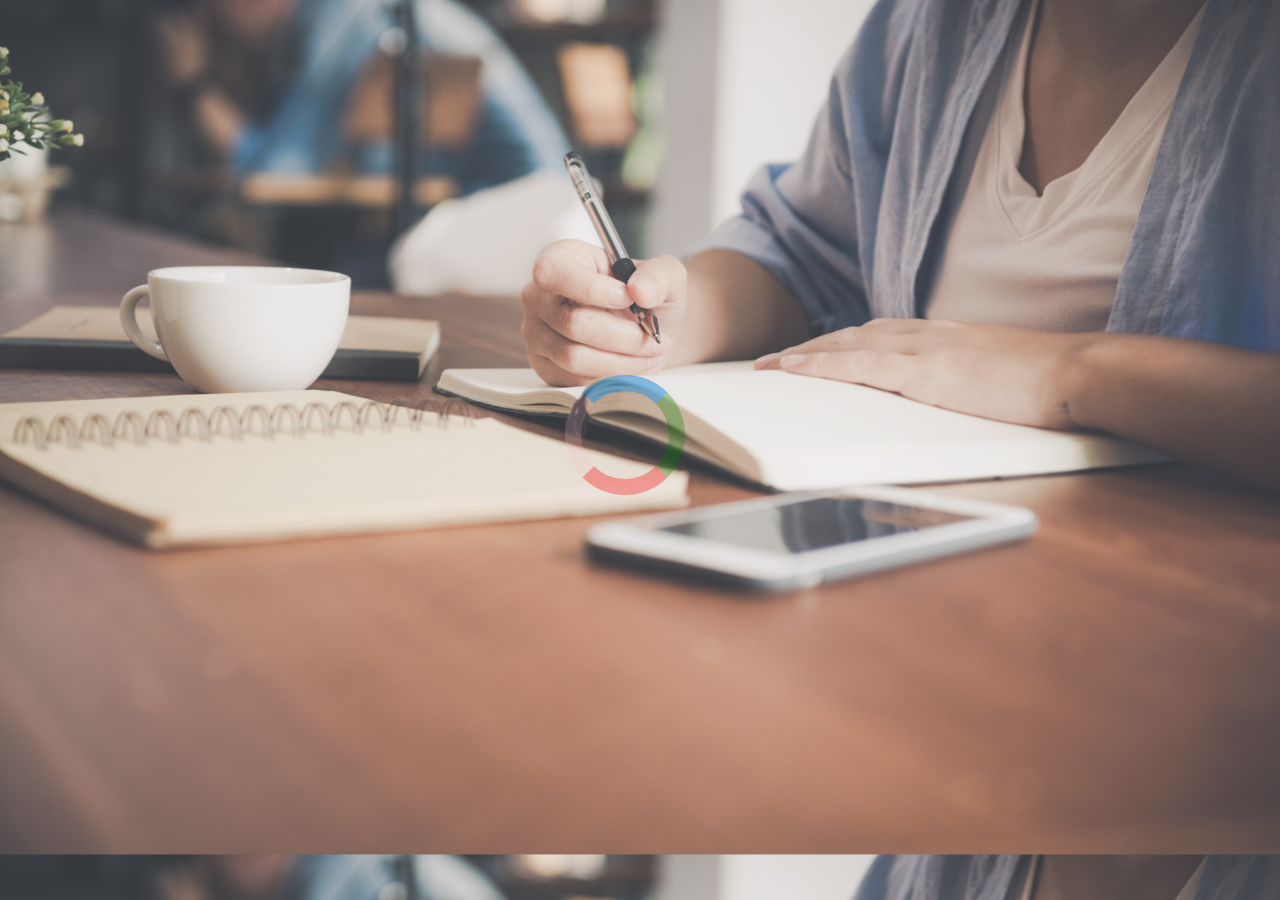
<file: index.html>
<!DOCTYPE html>
<html lang="en">
<head>
    <meta charset="UTF-8">
    <meta name="viewport" content="width=device-width, initial-scale=1.0">
    <meta http-equiv="X-UA-Compatible" content="ie=edge">
    <link rel="stylesheet" href="CSS/styles1.css">
    <link rel="stylesheet" href="https://fonts.googleapis.com/icon?family=Material+Icons">
    <link href="https://fonts.googleapis.com/css?family=Montserrat" rel="stylesheet">
    <title>Issue tracker</title>
</head>
    <body onload="myFunction()" style="margin:0;">                                                                                                                                                                                                                                                                                                                                                                                                                                                                                                                                                                                                                                                                                                                                                                                                                                                                                                                                                                                                                                                                                                                                                                                                                                                                                                                                                                                                                                                                                                                                                                                                                                                                                                                                                                                                                                                                                                                                                                                                                                                                                                                                                                                                                                                                                                                                                                                                                                                                                                                                                                                                                                                                                                                                                                                                                                                                                                                                                                                                                                                                                                                                                                                                                                                                                                                                                                                                                                                                                                                                                                                                                                                                                                                                                                                                                                                                                                                                                                                                                                                                                                                                                                                                                                                                                                                                                                                                                                                                                                                                                                                                                                                                                                                                                                                                                                                                                                                                                                                                                                                                                                                                                                                                                                                                                                                                                                                                                                                                                                                                                                                                                                                                                                                                                                                                                                                                                                                                                                                                                                                                                                                                                                                                                                                                                                                                                                                                                                                                                                                                                                                                                                                                                                                                                                                                                                                                                                                                                                                                                                                                                                                                                                                                                                                                                                                                                                                                                                                                                                                                                                                                                                                                                                                                                                                                                                                                                                                                                                                                                                                                                                                                                                                                                                                                                                                                                                                                                                                                                                                                                                                                                                                                                                                                                                                                                                                                                                                                                                                                                                                                                                                                                                                                                                                                                                            
        <div id="loader"></div>
    
    <div style="display:none;" id="myDiv" class="animate-bottom">
    <div class="container">
    <h1>WELCOME TO ISSUES TRACKER</h1>
    <nav>
        <a href="pages/Account-page.html">Account page</a>
        <a href="pages/sign-in.html">sign in</a>
    </nav>

</div>
<footer>
   CSDC issues tracker &copy; 2019 
</footer>
</div>
<script src="js/index.js"></script>
</body>
</html>
</file>
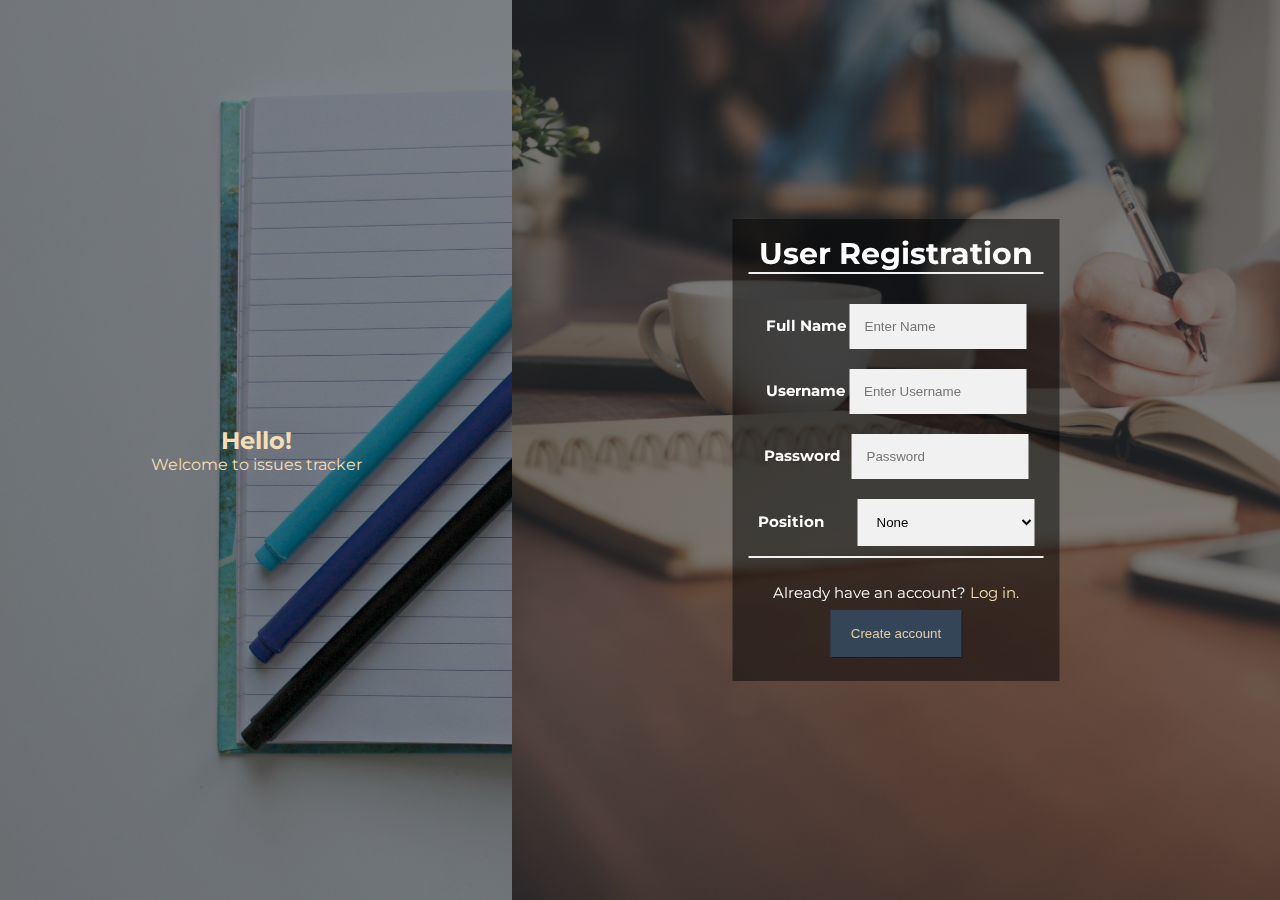
<file: pages/Account-page.html>
6<!DOCTYPE html>
<html lang="en">
<head>
    <meta charset="UTF-8">
    <meta name="viewport" content="width=device-width, initial-scale=1.0">
    <meta http-equiv="X-UA-Compatible" content="ie=edge">
    <link rel="stylesheet" href="../CSS/styles.css">
    <link rel="stylesheet" href="https://fonts.googleapis.com/icon?family=Material+Icons">
    <link href="https://fonts.googleapis.com/css?family=Montserrat" rel="stylesheet">
    <title>Issues tracker</title>
</head>
<body>
    <div class="split left">
        <div class="centered">
        <a href="../index.html"> <h2>Hello! <br></h2></a> 
          <p> Welcome to issues tracker</p>
        </div>
      </div>
      
      <div class="split right">
        <div class="centered">
         <form action="#">
               <form>
                <div class="container">
                  <h1>User Registration</h1>
                  <!-- <h1>Register</h1>
                  <p>Please fill in this form to create an account.</p> -->
                  <hr>
                  <div class="form-class">
                  <label for="name"><b>Full Name</b></label>
                  <input type="text" placeholder="Enter Name" name="name" required>
                  <br>
              
                  <label for="username"><b>Username</b></label>
                  <input type="text" placeholder="Enter Username" name="username" required>
              <br>
                  <label for="psw"><b class="move1"> Password</b></label>
                  <input type="password" placeholder="Password" name="psw" required>
                  <br>
                  <label for="business"> <b id="move"> Position</b>
                     <select id="business" name="business">
                        <option value="First Choice">None</option>
                        <option value="First Choice">Business analyst</option>
                        <option value="Second Choice">Programmer</option>
                        <option value="Third Choice">Project Manager</option>
                        <option value="Fourth Choice">Business Intelligence</option>
                        <option value="Fifth Choice">Web Designers</option>
                     
                      </select>
                      
                      </label>
                    </div>
        
                  <hr>
              
                  <!-- <p>By creating an account you agree to our <a href="#">Terms & Privacy</a>.</p> -->
                  <p>Already have an account? <a href="../pages/sign-in.html">Log in</a>.</p>
                  <button type="submit" class="registerbtn"> <a href="../pages/login-page.html">Create account</a></button>
                  <!-- <button type="submit" class="registerbtn"> <a href="../pages/login-page.html"></a> Reset buton</button> -->
                </div>
              </form>
         </form>
        </div>
      </div>
</body>
</html>
</file>
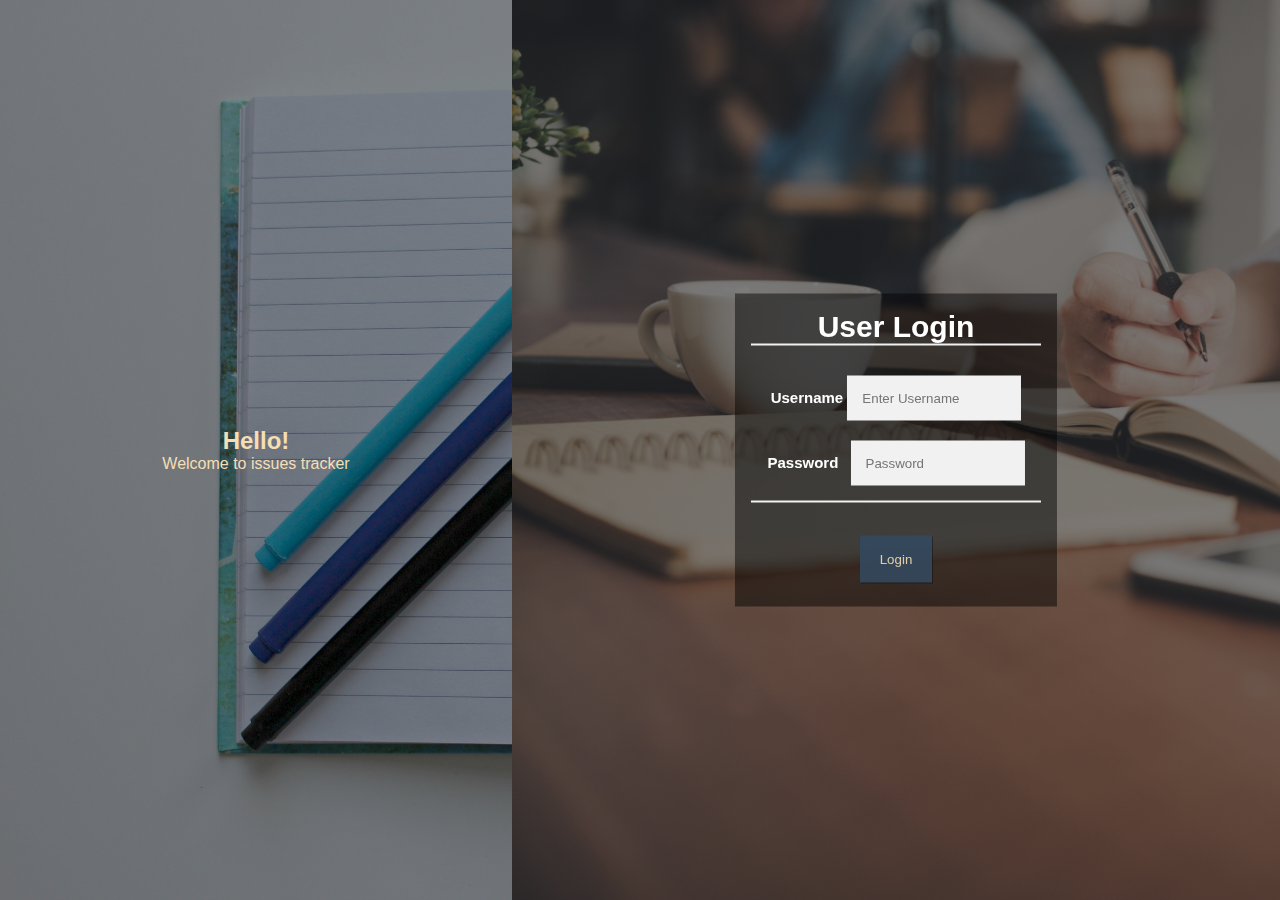
<file: pages/sign-in.html>
<!DOCTYPE html>
<html lang="en">
<head>
    <meta charset="UTF-8">
    <meta name="viewport" content="width=device-width, initial-scale=1.0">
    <meta http-equiv="X-UA-Compatible" content="ie=edge">
    <link rel="stylesheet" href="https://fonts.googleapis.com/icon?family=Material+Icons">
    <link rel="stylesheet" href="../CSS/styles.css">
    <title>Issue tracker</title>
</head>
<body>
    <div class="split left">
        <div class="centered">
                <a href="../index.html"> <h2>Hello! <br></h2></a> 
          <p> Welcome to issues tracker</p>
        </div>
      </div>
      <div class="split right">
        <div class="centered">
         <form action="#">
               <form>
                <div class="container">
                  <h1>User Login</h1>
                  <hr>
                  <div class="form-class">
                  <label for="username"><b>Username</b></label>
                  <input type="text" placeholder="Enter Username" name="username" required>
              <br>
                  <label for="psw"><b class="move1"> Password</b></label>
                  <input type="password" placeholder="Password" name="psw" required>
                  <br>
                    </div>
        
                  <hr>
              
                  <!-- <p>By creating an account you agree to our <a href="#">Terms & Privacy</a>.</p> -->
                  <!-- <p>Already have an account? <a href="pages/sign-in.html">Log in</a>.</p> -->
                  <button type="submit" class="registerbtn"> <a href="../pages/login-page.html"> Login </a></button>
                  <!-- <button type="submit" class="registerbtn"> <a href="#"></a> Reset buton</button> -->
                </div>
              </form>
         </form>
        </div>
      </div>
</body>
</html>
</file>
<file: CSS/styles1.css>
*{
    box-sizing: border-box;
    margin: 0;
    padding: 0;
    overflow:hidden; 
}
body{
   background: linear-gradient(rgba(0, 0, 0, 0.63),rgba(0, 0, 0, 0.63)),url(../images/adult-application-asian-733856.jpg);
   background-size: cover;
   color: white;
   font-family: 'Montserrat', sans-serif;
}
.container{
    background: rgba(245, 222, 179, 0.247);
    margin: 150px;
    padding: 50px;
    text-align: center;
    position: relative;
    left: 30px;
    top: 70px;
    box-shadow: 5px 10px rgba(0, 0, 0, 0.144);
}
nav {
    padding: 10px;
    margin: 20px;  
}
nav a{
    display:block ;
    text-decoration: none;
    color: white;
    padding: 8px 16px;
}
nav a:hover{
    color: red;
}
/* Center the loader */
#loader {
    position: absolute;
    left: 50%;
    top: 50%;
    z-index: 1;
    width: 150px;
    height: 150px;
    margin: -75px 0 0 -75px;
    border: 16px solid #f3f3f3;
    border-radius: 50%;
    border-top: 16px solid #3498db94;
    /* border-top: 16px solid blue; */
    border-right: 16px solid rgba(0, 128, 0, 0.295);
    border-bottom: 16px solid rgba(255, 0, 0, 0.322);
    border-left: 16px solid rgba(255, 192, 203, 0.199);
    width: 120px;
    height: 120px;
    -webkit-animation: spin 2s linear infinite;
    animation: spin 2s linear infinite;
  }
  
  @-webkit-keyframes spin {
    0% { -webkit-transform: rotate(0deg); }
    100% { -webkit-transform: rotate(360deg); }
  }
  
  @keyframes spin {
    0% { transform: rotate(0deg); }
    100% { transform: rotate(360deg); }
  }
  
  /* Add animation to "page content" */
  .animate-bottom {
    position: relative;
    -webkit-animation-name: animatebottom;
    -webkit-animation-duration: 1s;
    animation-name: animatebottom;
    animation-duration: 1s
  }
  
  @-webkit-keyframes animatebottom {
    from { bottom:-100px; opacity:0 } 
    to { bottom:0px; opacity:1 }
  }
  
  @keyframes animatebottom { 
    from{ bottom:-100px; opacity:0 } 
    to{ bottom:0; opacity:1 }
  }
  
  #myDiv {
    display: none;
    text-align: center;
  }
footer{
    background: rgba(0, 0, 0, 0.137);
    position: relative;
    top: 10px;
    left: 0px;
    padding: 40px;
     text-align: right;
     color: aliceblue;
}
</file>
<file: CSS/styles.css>
*{
    box-sizing: border-box;
    margin: 0;
    padding: 0;
}
body{
    /* background-color: pink; */
    font-family: 'Montserrat', sans-serif;
}
header{
background-color: black;
padding: 30px;
text-align: center;
font-size: 35px;
color: white;
}
.split {
    height: 100%;
    width: 50%;
    position: fixed;
    z-index: 1;
    top: 0;
    overflow-x: hidden;
    padding-top: 20px;
  }
  
  .left {
    left: 0;
    background-image:linear-gradient(rgba(0, 0, 0, 0.473),rgba(0, 0, 0, 0.473)), url(../images/analog-binder-blank-236111.jpg);
    background-size: cover;
    background-repeat: no-repeat;
    background-color: #120;
    width: 40%;
    color: wheat;
  }
  
  .right {
    right: 0;
    background:linear-gradient(rgba(0, 0, 0, 0.473),rgba(0, 0, 0, 0.473)), url(../images/adult-application-asian-733856.jpg);
    background-size: cover;
    width: 60%;
  }
  
  .centered {
    position: absolute;
    top: 50%;
    left: 50%;
    transform: translate(-50%, -50%);
    text-align: center;
  }
  .centered a{
    text-decoration: none;
    color: wheat;
  }
  
  /* .centered img {
    width: 150px;
    border-radius: 50%;
  } */
  /* * {
    box-sizing: border-box;
    margin: 0;
    padding: 0;
    
  }
  body{
    background:#d0ecee;
    font-family: 'Montserrat', sans-serif;
    overflow: hidden;
    } */
  .container-main{
    /* background: #bdc3c7; */
    /* box-shadow: 3px 3px rgba(0, 0, 0, 0.2); */
    width: 60%;
    margin: auto;
    text-align: center;
  }
  /* header{
    background-color: #000;
    padding:5px;
    height: 50px;
    overflow: hidden;
    line-height: 40px;
  }
  header h1{
    color: #3498db;
    font-size: 20px;
  }
  header a{
    text-decoration: none;
  }
  .cs{
    color:#d0ecee;
    font-size:12px;
    font-weight: lighter;
  } */
  .container {
    background: rgba(0, 0, 0, 0.473);
  margin: 20px;
  padding: 16px;
  text-align: center;
  color: white;
   font-size: 15px; 
  }
  /* .form-class{
   
  } */
  input[type=text], input[type=password], #business{
    width: 60%;
    padding: 15px;
    margin: 5px 0 15px 0;
    display: inline-block;
    border: none;
    background: #f1f1f1;
  }
  
  input[type=text]:focus, input[type=password]:focus, #business{
    background-color: #ddd;
    outline: none;
    /* width: 60%; */
  }
  #business{
    position: relative;
    font-family: Arial, Helvetica, sans-serif;
    width: 60%;
    padding: 15px;
    margin: 5px 0 10px 0;
    display: inline-block;
    border: none;
    background: #f1f1f1;
  }
  hr {
    border: 1px solid #f1f1f1;
    margin-bottom: 25px;
  }
  .registerbtn {
    background-color: #34495e;
    color: white;
    padding: 16px 20px;
    margin: 8px 0;
    border: none;
    cursor: pointer;
    opacity: 0.9;
    box-shadow: 1px 1px rgba(0, 0, 0, 0.4);
  
  }
  
  .registerbtn:hover {
    opacity:1;
  }
  a {
    color: dodgerblue;
  }
  .signin {
    background-color: #f1f1f1;
    text-align: center;
    margin: 0;
    
  }
  
  .move{
    margin-right: 36px;
  }
  .move1{
      margin-right: 8px;
  }
  #move{
    margin-right: 30px;
  }
  .main-content{
    height: 100vh;
  }
  aside{
    width:220px;
    background: #f5f6fa;  
    height: 100%;
    float: left;
    padding-left: 10px;
    padding-top: 35px;
  }
  aside a{
    text-decoration: none;
    color: #000;
    font-size: 15px; 
    font-weight: bold;
  }
  .section{
   background: #d0ecee;    
  color: #000;
  height: 100%;
  font-size: 20px;
   width: 65%; 
  float: left;
  padding: 40px
  }
  ul{
  list-style: none;
  color: #616060;    
  }
  .list-menu{
    padding: 9px; 
    font-size: 15px; 
  }
  .list-main{
    text-align: left;
  }
  .right-section{
    background: #fff;    
  color: #000;
  height: 100%;
  font-size: 20px;
  float: right;
  padding: 40px;
  }
  .section-item a{
    text-decoration: none;
    color: #000;
    font-size: 15px; 
    font-weight: bold;
  }
  footer{
    text-align: right;
  }
</file>
